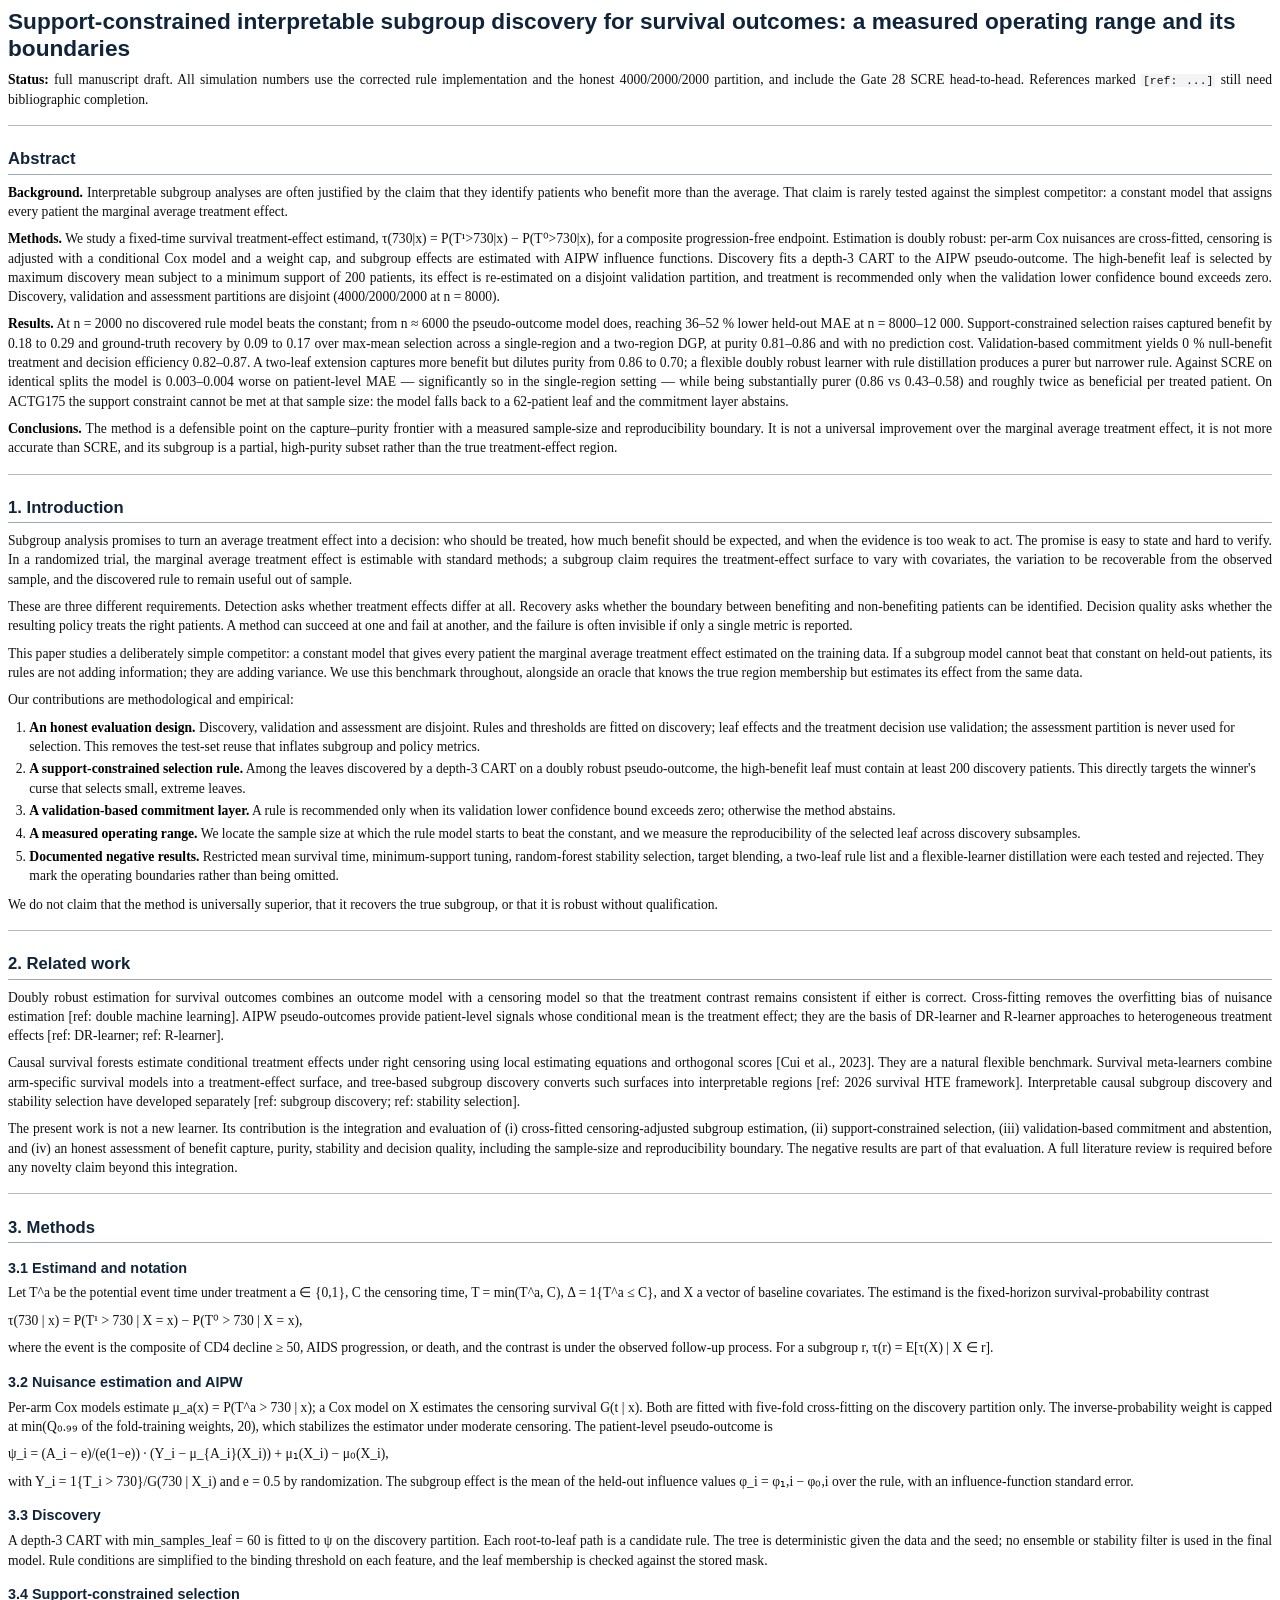
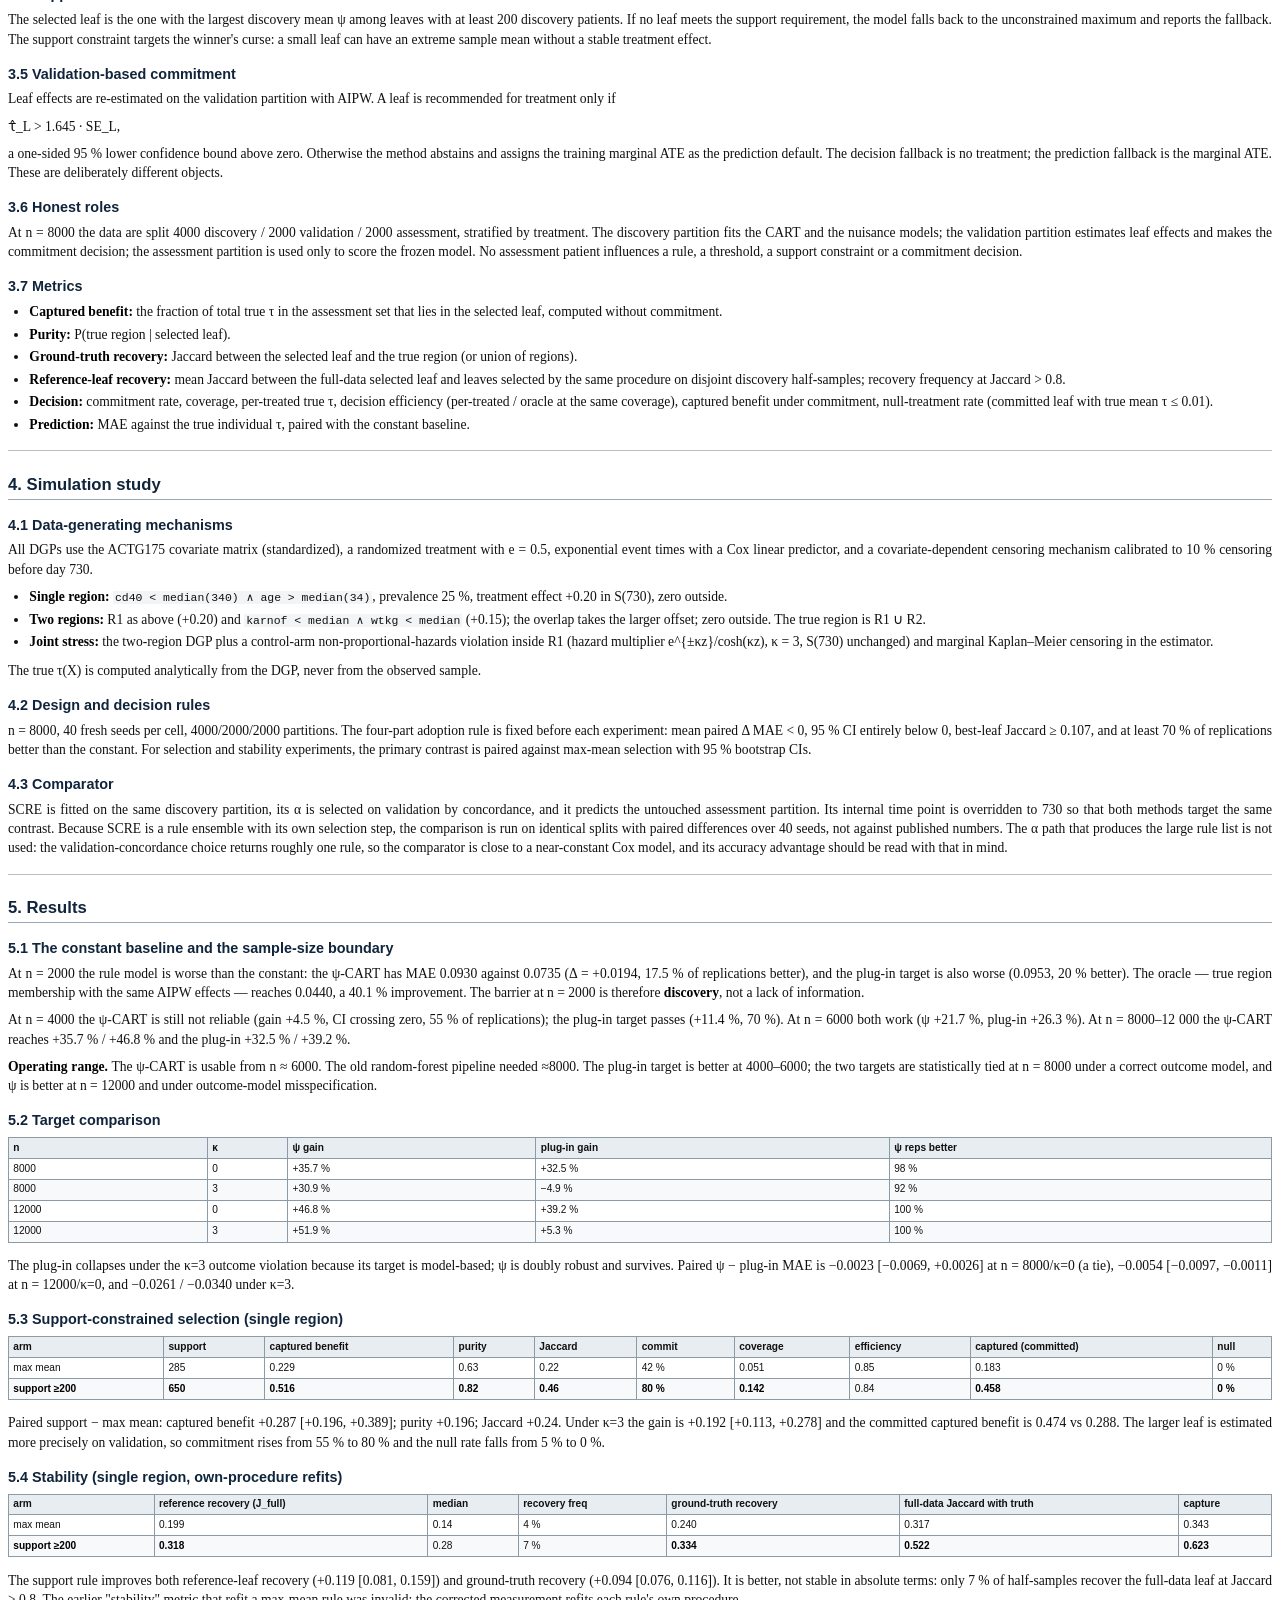
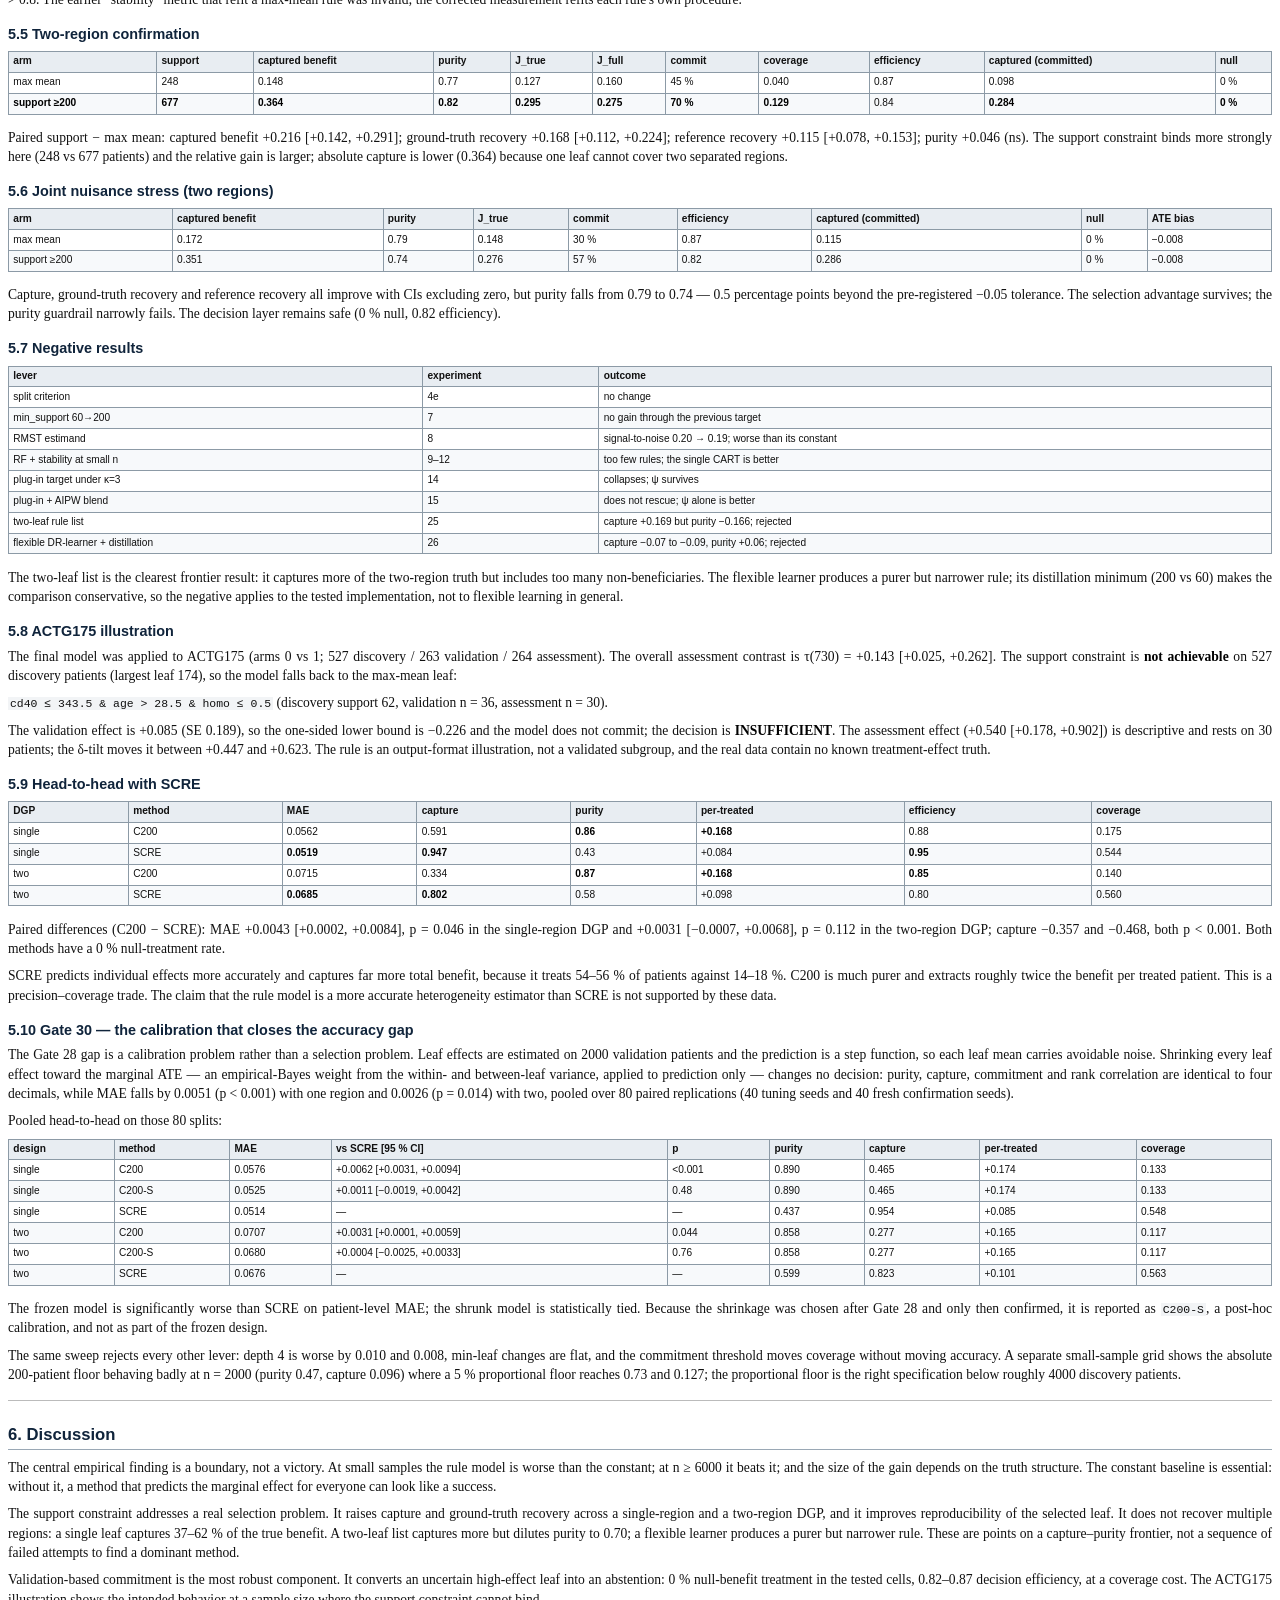
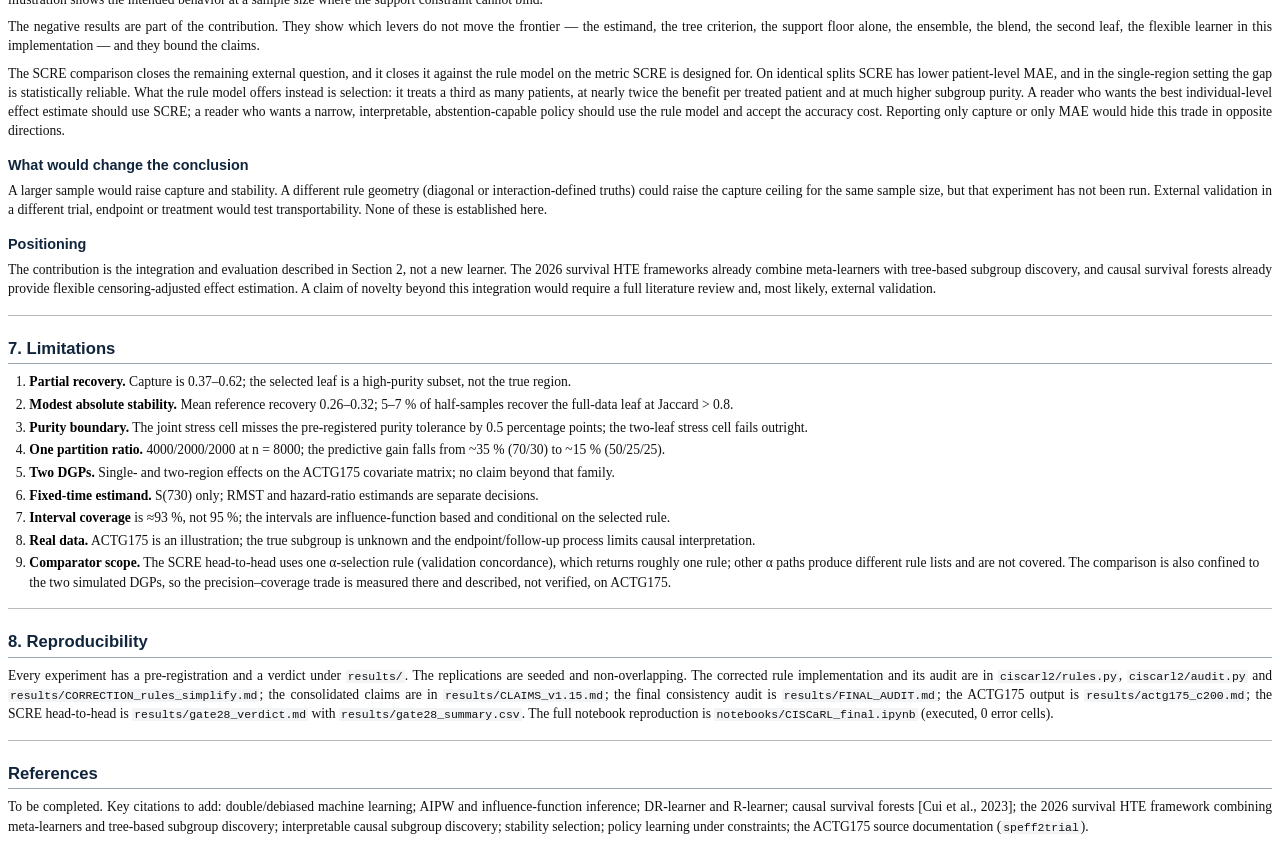
<file: paper/manuscript.html>
<!doctype html><html><head><meta charset='utf-8'><title>CISCaRL manuscript</title><style>
@page {
  size: A4;
  margin: 18mm 16mm 18mm 16mm;
}
html { -webkit-print-color-adjust: exact; print-color-adjust: exact; }
body {
  font-family: Georgia, "Times New Roman", serif;
  font-size: 10.2pt;
  line-height: 1.42;
  color: #111;
  max-width: 100%;
}
h1 {
  font-family: "Helvetica Neue", Arial, sans-serif;
  font-size: 17pt;
  line-height: 1.2;
  margin: 0 0 6pt 0;
  color: #10243b;
}
h2 {
  font-family: "Helvetica Neue", Arial, sans-serif;
  font-size: 12.5pt;
  margin: 16pt 0 6pt 0;
  padding-bottom: 2pt;
  border-bottom: 0.7pt solid #9aa8b5;
  color: #10243b;
  page-break-after: avoid;
}
h3 {
  font-family: "Helvetica Neue", Arial, sans-serif;
  font-size: 10.8pt;
  margin: 11pt 0 4pt 0;
  color: #10243b;
  page-break-after: avoid;
}
p { margin: 0 0 6pt 0; text-align: justify; }
ul, ol { margin: 0 0 7pt 0; padding-left: 16pt; }
li { margin-bottom: 2.5pt; }
strong { color: #000; }
hr { border: none; border-top: 0.6pt solid #bbb; margin: 12pt 0; }
table {
  width: 100%;
  border-collapse: collapse;
  margin: 5pt 0 10pt 0;
  font-family: "Helvetica Neue", Arial, sans-serif;
  font-size: 7.6pt;
  line-height: 1.28;
  page-break-inside: auto;
}
thead { display: table-header-group; }
tr { page-break-inside: avoid; }
th, td {
  border: 0.5pt solid #8c9aa6;
  padding: 2.6pt 3.2pt;
  vertical-align: top;
  text-align: left;
}
th { background: #e8edf2; font-weight: 700; }
tbody tr:nth-child(even) td { background: #f7f9fb; }
code {
  font-family: Consolas, "Courier New", monospace;
  font-size: 8.6pt;
  background: #f2f4f6;
  padding: 0 1.5pt;
}
blockquote {
  margin: 6pt 0 8pt 0;
  padding: 5pt 8pt;
  border-left: 2.5pt solid #8c9aa6;
  background: #f6f8fa;
  font-size: 9.8pt;
}
a { color: #1b4f80; text-decoration: none; }
</style></head><body><h1>Support-constrained interpretable subgroup discovery for survival outcomes: a measured operating range and its boundaries</h1>
<p><strong>Status:</strong> full manuscript draft. All simulation numbers use the corrected rule
implementation and the honest 4000/2000/2000 partition, and include the Gate 28
SCRE head-to-head. References marked <code>[ref: ...]</code> still need bibliographic
completion.</p>
<hr />
<h2>Abstract</h2>
<p><strong>Background.</strong> Interpretable subgroup analyses are often justified by the claim
that they identify patients who benefit more than the average. That claim is
rarely tested against the simplest competitor: a constant model that assigns
every patient the marginal average treatment effect.</p>
<p><strong>Methods.</strong> We study a fixed-time survival treatment-effect estimand,
τ(730|x) = P(T¹&gt;730|x) − P(T⁰&gt;730|x), for a composite progression-free endpoint.
Estimation is doubly robust: per-arm Cox nuisances are cross-fitted, censoring is
adjusted with a conditional Cox model and a weight cap, and subgroup effects are
estimated with AIPW influence functions. Discovery fits a depth-3 CART to the
AIPW pseudo-outcome. The high-benefit leaf is selected by maximum discovery mean
subject to a minimum support of 200 patients, its effect is re-estimated on a
disjoint validation partition, and treatment is recommended only when the
validation lower confidence bound exceeds zero. Discovery, validation and
assessment partitions are disjoint (4000/2000/2000 at n = 8000).</p>
<p><strong>Results.</strong> At n = 2000 no discovered rule model beats the constant; from
n ≈ 6000 the pseudo-outcome model does, reaching 36–52 % lower held-out MAE at
n = 8000–12 000. Support-constrained selection raises captured benefit by 0.18
to 0.29 and ground-truth recovery by 0.09 to 0.17 over max-mean selection across
a single-region and a two-region DGP, at purity 0.81–0.86 and with no prediction
cost. Validation-based commitment yields 0 % null-benefit treatment and decision
efficiency 0.82–0.87. A two-leaf extension captures more benefit but dilutes
purity from 0.86 to 0.70; a flexible doubly robust learner with rule
distillation produces a purer but narrower rule. Against SCRE on identical
splits the model is 0.003–0.004 worse on patient-level MAE — significantly so in
the single-region setting — while being substantially purer (0.86 vs 0.43–0.58)
and roughly twice as beneficial per treated patient. On ACTG175 the support
constraint cannot be met at that sample size: the model falls back to a
62-patient leaf and the commitment layer abstains.</p>
<p><strong>Conclusions.</strong> The method is a defensible point on the capture–purity frontier
with a measured sample-size and reproducibility boundary. It is not a universal
improvement over the marginal average treatment effect, it is not more accurate
than SCRE, and its subgroup is a partial, high-purity subset rather than the true
treatment-effect region.</p>
<hr />
<h2>1. Introduction</h2>
<p>Subgroup analysis promises to turn an average treatment effect into a decision:
who should be treated, how much benefit should be expected, and when the evidence
is too weak to act. The promise is easy to state and hard to verify. In a
randomized trial, the marginal average treatment effect is estimable with
standard methods; a subgroup claim requires the treatment-effect surface to vary
with covariates, the variation to be recoverable from the observed sample, and
the discovered rule to remain useful out of sample.</p>
<p>These are three different requirements. Detection asks whether treatment effects
differ at all. Recovery asks whether the boundary between benefiting and
non-benefiting patients can be identified. Decision quality asks whether the
resulting policy treats the right patients. A method can succeed at one and fail
at another, and the failure is often invisible if only a single metric is
reported.</p>
<p>This paper studies a deliberately simple competitor: a constant model that gives
every patient the marginal average treatment effect estimated on the training
data. If a subgroup model cannot beat that constant on held-out patients, its
rules are not adding information; they are adding variance. We use this
benchmark throughout, alongside an oracle that knows the true region membership
but estimates its effect from the same data.</p>
<p>Our contributions are methodological and empirical:</p>
<ol>
<li><strong>An honest evaluation design.</strong> Discovery, validation and assessment are
   disjoint. Rules and thresholds are fitted on discovery; leaf effects and the
   treatment decision use validation; the assessment partition is never used for
   selection. This removes the test-set reuse that inflates subgroup and policy
   metrics.</li>
<li><strong>A support-constrained selection rule.</strong> Among the leaves discovered by a
   depth-3 CART on a doubly robust pseudo-outcome, the high-benefit leaf must
   contain at least 200 discovery patients. This directly targets the winner's
   curse that selects small, extreme leaves.</li>
<li><strong>A validation-based commitment layer.</strong> A rule is recommended only when its
   validation lower confidence bound exceeds zero; otherwise the method abstains.</li>
<li><strong>A measured operating range.</strong> We locate the sample size at which the rule
   model starts to beat the constant, and we measure the reproducibility of the
   selected leaf across discovery subsamples.</li>
<li><strong>Documented negative results.</strong> Restricted mean survival time, minimum-support
   tuning, random-forest stability selection, target blending, a two-leaf rule
   list and a flexible-learner distillation were each tested and rejected. They
   mark the operating boundaries rather than being omitted.</li>
</ol>
<p>We do not claim that the method is universally superior, that it recovers the
true subgroup, or that it is robust without qualification.</p>
<hr />
<h2>2. Related work</h2>
<p>Doubly robust estimation for survival outcomes combines an outcome model with a
censoring model so that the treatment contrast remains consistent if either is
correct. Cross-fitting removes the overfitting bias of nuisance estimation
[ref: double machine learning]. AIPW pseudo-outcomes provide patient-level
signals whose conditional mean is the treatment effect; they are the basis of
DR-learner and R-learner approaches to heterogeneous treatment effects
[ref: DR-learner; ref: R-learner].</p>
<p>Causal survival forests estimate conditional treatment effects under right
censoring using local estimating equations and orthogonal scores
[Cui et al., 2023]. They are a natural flexible benchmark. Survival meta-learners
combine arm-specific survival models into a treatment-effect surface, and
tree-based subgroup discovery converts such surfaces into interpretable regions
[ref: 2026 survival HTE framework]. Interpretable causal subgroup discovery and
stability selection have developed separately [ref: subgroup discovery; ref:
stability selection].</p>
<p>The present work is not a new learner. Its contribution is the integration and
evaluation of (i) cross-fitted censoring-adjusted subgroup estimation, (ii)
support-constrained selection, (iii) validation-based commitment and abstention,
and (iv) an honest assessment of benefit capture, purity, stability and decision
quality, including the sample-size and reproducibility boundary. The negative
results are part of that evaluation. A full literature review is required before
any novelty claim beyond this integration.</p>
<hr />
<h2>3. Methods</h2>
<h3>3.1 Estimand and notation</h3>
<p>Let T^a be the potential event time under treatment a ∈ {0,1}, C the censoring
time, T = min(T^a, C), Δ = 1{T^a ≤ C}, and X a vector of baseline covariates.
The estimand is the fixed-horizon survival-probability contrast</p>
<p>τ(730 | x) = P(T¹ &gt; 730 | X = x) − P(T⁰ &gt; 730 | X = x),</p>
<p>where the event is the composite of CD4 decline ≥ 50, AIDS progression, or
death, and the contrast is under the observed follow-up process. For a subgroup
r, τ(r) = E[τ(X) | X ∈ r].</p>
<h3>3.2 Nuisance estimation and AIPW</h3>
<p>Per-arm Cox models estimate μ_a(x) = P(T^a &gt; 730 | x); a Cox model on X estimates
the censoring survival G(t | x). Both are fitted with five-fold cross-fitting on
the discovery partition only. The inverse-probability weight is capped at
min(Q₀.₉₉ of the fold-training weights, 20), which stabilizes the estimator under
moderate censoring. The patient-level pseudo-outcome is</p>
<p>ψ_i = (A_i − e)/(e(1−e)) · (Y_i − μ_{A_i}(X_i)) + μ₁(X_i) − μ₀(X_i),</p>
<p>with Y_i = 1{T_i &gt; 730}/G(730 | X_i) and e = 0.5 by randomization. The subgroup
effect is the mean of the held-out influence values φ_i = φ₁,i − φ₀,i over the
rule, with an influence-function standard error.</p>
<h3>3.3 Discovery</h3>
<p>A depth-3 CART with min_samples_leaf = 60 is fitted to ψ on the discovery
partition. Each root-to-leaf path is a candidate rule. The tree is
deterministic given the data and the seed; no ensemble or stability filter is
used in the final model. Rule conditions are simplified to the binding threshold
on each feature, and the leaf membership is checked against the stored mask.</p>
<h3>3.4 Support-constrained selection</h3>
<p>The selected leaf is the one with the largest discovery mean ψ among leaves with
at least 200 discovery patients. If no leaf meets the support requirement, the
model falls back to the unconstrained maximum and reports the fallback. The
support constraint targets the winner's curse: a small leaf can have an extreme
sample mean without a stable treatment effect.</p>
<h3>3.5 Validation-based commitment</h3>
<p>Leaf effects are re-estimated on the validation partition with AIPW. A leaf is
recommended for treatment only if</p>
<p>τ̂_L &gt; 1.645 · SE_L,</p>
<p>a one-sided 95 % lower confidence bound above zero. Otherwise the method
abstains and assigns the training marginal ATE as the prediction default. The
decision fallback is no treatment; the prediction fallback is the marginal ATE.
These are deliberately different objects.</p>
<h3>3.6 Honest roles</h3>
<p>At n = 8000 the data are split 4000 discovery / 2000 validation / 2000
assessment, stratified by treatment. The discovery partition fits the CART and
the nuisance models; the validation partition estimates leaf effects and makes
the commitment decision; the assessment partition is used only to score the
frozen model. No assessment patient influences a rule, a threshold, a support
constraint or a commitment decision.</p>
<h3>3.7 Metrics</h3>
<ul>
<li><strong>Captured benefit:</strong> the fraction of total true τ in the assessment set that
  lies in the selected leaf, computed without commitment.</li>
<li><strong>Purity:</strong> P(true region | selected leaf).</li>
<li><strong>Ground-truth recovery:</strong> Jaccard between the selected leaf and the true
  region (or union of regions).</li>
<li><strong>Reference-leaf recovery:</strong> mean Jaccard between the full-data selected leaf
  and leaves selected by the same procedure on disjoint discovery half-samples;
  recovery frequency at Jaccard &gt; 0.8.</li>
<li><strong>Decision:</strong> commitment rate, coverage, per-treated true τ, decision
  efficiency (per-treated / oracle at the same coverage), captured benefit under
  commitment, null-treatment rate (committed leaf with true mean τ ≤ 0.01).</li>
<li><strong>Prediction:</strong> MAE against the true individual τ, paired with the constant
  baseline.</li>
</ul>
<hr />
<h2>4. Simulation study</h2>
<h3>4.1 Data-generating mechanisms</h3>
<p>All DGPs use the ACTG175 covariate matrix (standardized), a randomized treatment
with e = 0.5, exponential event times with a Cox linear predictor, and a
covariate-dependent censoring mechanism calibrated to 10 % censoring before day
730.</p>
<ul>
<li><strong>Single region:</strong> <code>cd40 &lt; median(340) ∧ age &gt; median(34)</code>, prevalence 25 %,
  treatment effect +0.20 in S(730), zero outside.</li>
<li><strong>Two regions:</strong> R1 as above (+0.20) and
  <code>karnof &lt; median ∧ wtkg &lt; median</code> (+0.15); the overlap takes the larger offset;
  zero outside. The true region is R1 ∪ R2.</li>
<li><strong>Joint stress:</strong> the two-region DGP plus a control-arm non-proportional-hazards
  violation inside R1 (hazard multiplier e^{±κz}/cosh(κz), κ = 3, S(730)
  unchanged) and marginal Kaplan–Meier censoring in the estimator.</li>
</ul>
<p>The true τ(X) is computed analytically from the DGP, never from the observed
sample.</p>
<h3>4.2 Design and decision rules</h3>
<p>n = 8000, 40 fresh seeds per cell, 4000/2000/2000 partitions. The four-part
adoption rule is fixed before each experiment: mean paired Δ MAE &lt; 0, 95 % CI
entirely below 0, best-leaf Jaccard ≥ 0.107, and at least 70 % of replications
better than the constant. For selection and stability experiments, the primary
contrast is paired against max-mean selection with 95 % bootstrap CIs.</p>
<h3>4.3 Comparator</h3>
<p>SCRE is fitted on the same discovery partition, its α is selected on validation
by concordance, and it predicts the untouched assessment partition. Its internal
time point is overridden to 730 so that both methods target the same contrast.
Because SCRE is a rule ensemble with its own selection step, the comparison is
run on identical splits with paired differences over 40 seeds, not against
published numbers. The α path that produces the large rule list is not used: the
validation-concordance choice returns roughly one rule, so the comparator is
close to a near-constant Cox model, and its accuracy advantage should be read
with that in mind.</p>
<hr />
<h2>5. Results</h2>
<h3>5.1 The constant baseline and the sample-size boundary</h3>
<p>At n = 2000 the rule model is worse than the constant: the ψ-CART has MAE 0.0930
against 0.0735 (Δ = +0.0194, 17.5 % of replications better), and the plug-in
target is also worse (0.0953, 20 % better). The oracle — true region membership
with the same AIPW effects — reaches 0.0440, a 40.1 % improvement. The barrier at
n = 2000 is therefore <strong>discovery</strong>, not a lack of information.</p>
<p>At n = 4000 the ψ-CART is still not reliable (gain +4.5 %, CI crossing zero,
55 % of replications); the plug-in target passes (+11.4 %, 70 %). At n = 6000
both work (ψ +21.7 %, plug-in +26.3 %). At n = 8000–12 000 the ψ-CART reaches
+35.7 % / +46.8 % and the plug-in +32.5 % / +39.2 %.</p>
<p><strong>Operating range.</strong> The ψ-CART is usable from n ≈ 6000. The old random-forest
pipeline needed ≈8000. The plug-in target is better at 4000–6000; the two
targets are statistically tied at n = 8000 under a correct outcome model, and ψ
is better at n = 12000 and under outcome-model misspecification.</p>
<h3>5.2 Target comparison</h3>
<table>
<thead>
<tr>
<th>n</th>
<th>κ</th>
<th>ψ gain</th>
<th>plug-in gain</th>
<th>ψ reps better</th>
</tr>
</thead>
<tbody>
<tr>
<td>8000</td>
<td>0</td>
<td>+35.7 %</td>
<td>+32.5 %</td>
<td>98 %</td>
</tr>
<tr>
<td>8000</td>
<td>3</td>
<td>+30.9 %</td>
<td>−4.9 %</td>
<td>92 %</td>
</tr>
<tr>
<td>12000</td>
<td>0</td>
<td>+46.8 %</td>
<td>+39.2 %</td>
<td>100 %</td>
</tr>
<tr>
<td>12000</td>
<td>3</td>
<td>+51.9 %</td>
<td>+5.3 %</td>
<td>100 %</td>
</tr>
</tbody>
</table>
<p>The plug-in collapses under the κ=3 outcome violation because its target is
model-based; ψ is doubly robust and survives. Paired ψ − plug-in MAE is
−0.0023 [−0.0069, +0.0026] at n = 8000/κ=0 (a tie), −0.0054 [−0.0097, −0.0011]
at n = 12000/κ=0, and −0.0261 / −0.0340 under κ=3.</p>
<h3>5.3 Support-constrained selection (single region)</h3>
<table>
<thead>
<tr>
<th>arm</th>
<th>support</th>
<th>captured benefit</th>
<th>purity</th>
<th>Jaccard</th>
<th>commit</th>
<th>coverage</th>
<th>efficiency</th>
<th>captured (committed)</th>
<th>null</th>
</tr>
</thead>
<tbody>
<tr>
<td>max mean</td>
<td>285</td>
<td>0.229</td>
<td>0.63</td>
<td>0.22</td>
<td>42 %</td>
<td>0.051</td>
<td>0.85</td>
<td>0.183</td>
<td>0 %</td>
</tr>
<tr>
<td><strong>support ≥200</strong></td>
<td><strong>650</strong></td>
<td><strong>0.516</strong></td>
<td><strong>0.82</strong></td>
<td><strong>0.46</strong></td>
<td><strong>80 %</strong></td>
<td><strong>0.142</strong></td>
<td>0.84</td>
<td><strong>0.458</strong></td>
<td><strong>0 %</strong></td>
</tr>
</tbody>
</table>
<p>Paired support − max mean: captured benefit +0.287 [+0.196, +0.389]; purity
+0.196; Jaccard +0.24. Under κ=3 the gain is +0.192 [+0.113, +0.278] and the
committed captured benefit is 0.474 vs 0.288. The larger leaf is estimated more
precisely on validation, so commitment rises from 55 % to 80 % and the null rate
falls from 5 % to 0 %.</p>
<h3>5.4 Stability (single region, own-procedure refits)</h3>
<table>
<thead>
<tr>
<th>arm</th>
<th>reference recovery (J_full)</th>
<th>median</th>
<th>recovery freq</th>
<th>ground-truth recovery</th>
<th>full-data Jaccard with truth</th>
<th>capture</th>
</tr>
</thead>
<tbody>
<tr>
<td>max mean</td>
<td>0.199</td>
<td>0.14</td>
<td>4 %</td>
<td>0.240</td>
<td>0.317</td>
<td>0.343</td>
</tr>
<tr>
<td><strong>support ≥200</strong></td>
<td><strong>0.318</strong></td>
<td>0.28</td>
<td>7 %</td>
<td><strong>0.334</strong></td>
<td><strong>0.522</strong></td>
<td><strong>0.623</strong></td>
</tr>
</tbody>
</table>
<p>The support rule improves both reference-leaf recovery (+0.119 [0.081, 0.159])
and ground-truth recovery (+0.094 [0.076, 0.116]). It is better, not stable in
absolute terms: only 7 % of half-samples recover the full-data leaf at
Jaccard &gt; 0.8. The earlier "stability" metric that refit a max-mean rule was
invalid; the corrected measurement refits each rule's own procedure.</p>
<h3>5.5 Two-region confirmation</h3>
<table>
<thead>
<tr>
<th>arm</th>
<th>support</th>
<th>captured benefit</th>
<th>purity</th>
<th>J_true</th>
<th>J_full</th>
<th>commit</th>
<th>coverage</th>
<th>efficiency</th>
<th>captured (committed)</th>
<th>null</th>
</tr>
</thead>
<tbody>
<tr>
<td>max mean</td>
<td>248</td>
<td>0.148</td>
<td>0.77</td>
<td>0.127</td>
<td>0.160</td>
<td>45 %</td>
<td>0.040</td>
<td>0.87</td>
<td>0.098</td>
<td>0 %</td>
</tr>
<tr>
<td><strong>support ≥200</strong></td>
<td><strong>677</strong></td>
<td><strong>0.364</strong></td>
<td><strong>0.82</strong></td>
<td><strong>0.295</strong></td>
<td><strong>0.275</strong></td>
<td><strong>70 %</strong></td>
<td><strong>0.129</strong></td>
<td>0.84</td>
<td><strong>0.284</strong></td>
<td><strong>0 %</strong></td>
</tr>
</tbody>
</table>
<p>Paired support − max mean: captured benefit +0.216 [+0.142, +0.291]; ground-truth
recovery +0.168 [+0.112, +0.224]; reference recovery +0.115 [+0.078, +0.153];
purity +0.046 (ns). The support constraint binds more strongly here (248 vs 677
patients) and the relative gain is larger; absolute capture is lower (0.364)
because one leaf cannot cover two separated regions.</p>
<h3>5.6 Joint nuisance stress (two regions)</h3>
<table>
<thead>
<tr>
<th>arm</th>
<th>captured benefit</th>
<th>purity</th>
<th>J_true</th>
<th>commit</th>
<th>efficiency</th>
<th>captured (committed)</th>
<th>null</th>
<th>ATE bias</th>
</tr>
</thead>
<tbody>
<tr>
<td>max mean</td>
<td>0.172</td>
<td>0.79</td>
<td>0.148</td>
<td>30 %</td>
<td>0.87</td>
<td>0.115</td>
<td>0 %</td>
<td>−0.008</td>
</tr>
<tr>
<td>support ≥200</td>
<td>0.351</td>
<td>0.74</td>
<td>0.276</td>
<td>57 %</td>
<td>0.82</td>
<td>0.286</td>
<td>0 %</td>
<td>−0.008</td>
</tr>
</tbody>
</table>
<p>Capture, ground-truth recovery and reference recovery all improve with CIs
excluding zero, but purity falls from 0.79 to 0.74 — 0.5 percentage points beyond
the pre-registered −0.05 tolerance. The selection advantage survives; the purity
guardrail narrowly fails. The decision layer remains safe (0 % null, 0.82
efficiency).</p>
<h3>5.7 Negative results</h3>
<table>
<thead>
<tr>
<th>lever</th>
<th>experiment</th>
<th>outcome</th>
</tr>
</thead>
<tbody>
<tr>
<td>split criterion</td>
<td>4e</td>
<td>no change</td>
</tr>
<tr>
<td>min_support 60→200</td>
<td>7</td>
<td>no gain through the previous target</td>
</tr>
<tr>
<td>RMST estimand</td>
<td>8</td>
<td>signal-to-noise 0.20 → 0.19; worse than its constant</td>
</tr>
<tr>
<td>RF + stability at small n</td>
<td>9–12</td>
<td>too few rules; the single CART is better</td>
</tr>
<tr>
<td>plug-in target under κ=3</td>
<td>14</td>
<td>collapses; ψ survives</td>
</tr>
<tr>
<td>plug-in + AIPW blend</td>
<td>15</td>
<td>does not rescue; ψ alone is better</td>
</tr>
<tr>
<td>two-leaf rule list</td>
<td>25</td>
<td>capture +0.169 but purity −0.166; rejected</td>
</tr>
<tr>
<td>flexible DR-learner + distillation</td>
<td>26</td>
<td>capture −0.07 to −0.09, purity +0.06; rejected</td>
</tr>
</tbody>
</table>
<p>The two-leaf list is the clearest frontier result: it captures more of the
two-region truth but includes too many non-beneficiaries. The flexible learner
produces a purer but narrower rule; its distillation minimum (200 vs 60) makes
the comparison conservative, so the negative applies to the tested
implementation, not to flexible learning in general.</p>
<h3>5.8 ACTG175 illustration</h3>
<p>The final model was applied to ACTG175 (arms 0 vs 1; 527 discovery / 263
validation / 264 assessment). The overall assessment contrast is
τ(730) = +0.143 [+0.025, +0.262]. The support constraint is <strong>not achievable</strong> on
527 discovery patients (largest leaf 174), so the model falls back to the
max-mean leaf:</p>
<p><code>cd40 ≤ 343.5 &amp; age &gt; 28.5 &amp; homo ≤ 0.5</code> (discovery support 62, validation
n = 36, assessment n = 30).</p>
<p>The validation effect is +0.085 (SE 0.189), so the one-sided lower bound is
−0.226 and the model does not commit; the decision is <strong>INSUFFICIENT</strong>. The
assessment effect (+0.540 [+0.178, +0.902]) is descriptive and rests on 30
patients; the δ-tilt moves it between +0.447 and +0.623. The rule is an
output-format illustration, not a validated subgroup, and the real data contain
no known treatment-effect truth.</p>
<h3>5.9 Head-to-head with SCRE</h3>
<table>
<thead>
<tr>
<th>DGP</th>
<th>method</th>
<th>MAE</th>
<th>capture</th>
<th>purity</th>
<th>per-treated</th>
<th>efficiency</th>
<th>coverage</th>
</tr>
</thead>
<tbody>
<tr>
<td>single</td>
<td>C200</td>
<td>0.0562</td>
<td>0.591</td>
<td><strong>0.86</strong></td>
<td><strong>+0.168</strong></td>
<td>0.88</td>
<td>0.175</td>
</tr>
<tr>
<td>single</td>
<td>SCRE</td>
<td><strong>0.0519</strong></td>
<td><strong>0.947</strong></td>
<td>0.43</td>
<td>+0.084</td>
<td><strong>0.95</strong></td>
<td>0.544</td>
</tr>
<tr>
<td>two</td>
<td>C200</td>
<td>0.0715</td>
<td>0.334</td>
<td><strong>0.87</strong></td>
<td><strong>+0.168</strong></td>
<td><strong>0.85</strong></td>
<td>0.140</td>
</tr>
<tr>
<td>two</td>
<td>SCRE</td>
<td><strong>0.0685</strong></td>
<td><strong>0.802</strong></td>
<td>0.58</td>
<td>+0.098</td>
<td>0.80</td>
<td>0.560</td>
</tr>
</tbody>
</table>
<p>Paired differences (C200 − SCRE): MAE +0.0043 [+0.0002, +0.0084], p = 0.046 in
the single-region DGP and +0.0031 [−0.0007, +0.0068], p = 0.112 in the
two-region DGP; capture −0.357 and −0.468, both p &lt; 0.001. Both methods have a
0 % null-treatment rate.</p>
<p>SCRE predicts individual effects more accurately and captures far more total
benefit, because it treats 54–56 % of patients against 14–18 %. C200 is much
purer and extracts roughly twice the benefit per treated patient. This is a
precision–coverage trade. The claim that the rule model is a more accurate
heterogeneity estimator than SCRE is not supported by these data.</p>
<h3>5.10 Gate 30 — the calibration that closes the accuracy gap</h3>
<p>The Gate 28 gap is a calibration problem rather than a selection problem. Leaf
effects are estimated on 2000 validation patients and the prediction is a step
function, so each leaf mean carries avoidable noise. Shrinking every leaf effect
toward the marginal ATE — an empirical-Bayes weight from the within- and
between-leaf variance, applied to prediction only — changes no decision:
purity, capture, commitment and rank correlation are identical to four decimals,
while MAE falls by 0.0051 (p &lt; 0.001) with one region and 0.0026 (p = 0.014)
with two, pooled over 80 paired replications (40 tuning seeds and 40 fresh
confirmation seeds).</p>
<p>Pooled head-to-head on those 80 splits:</p>
<table>
<thead>
<tr>
<th>design</th>
<th>method</th>
<th>MAE</th>
<th>vs SCRE [95 % CI]</th>
<th>p</th>
<th>purity</th>
<th>capture</th>
<th>per-treated</th>
<th>coverage</th>
</tr>
</thead>
<tbody>
<tr>
<td>single</td>
<td>C200</td>
<td>0.0576</td>
<td>+0.0062 [+0.0031, +0.0094]</td>
<td>&lt;0.001</td>
<td>0.890</td>
<td>0.465</td>
<td>+0.174</td>
<td>0.133</td>
</tr>
<tr>
<td>single</td>
<td>C200-S</td>
<td>0.0525</td>
<td>+0.0011 [−0.0019, +0.0042]</td>
<td>0.48</td>
<td>0.890</td>
<td>0.465</td>
<td>+0.174</td>
<td>0.133</td>
</tr>
<tr>
<td>single</td>
<td>SCRE</td>
<td>0.0514</td>
<td>—</td>
<td>—</td>
<td>0.437</td>
<td>0.954</td>
<td>+0.085</td>
<td>0.548</td>
</tr>
<tr>
<td>two</td>
<td>C200</td>
<td>0.0707</td>
<td>+0.0031 [+0.0001, +0.0059]</td>
<td>0.044</td>
<td>0.858</td>
<td>0.277</td>
<td>+0.165</td>
<td>0.117</td>
</tr>
<tr>
<td>two</td>
<td>C200-S</td>
<td>0.0680</td>
<td>+0.0004 [−0.0025, +0.0033]</td>
<td>0.76</td>
<td>0.858</td>
<td>0.277</td>
<td>+0.165</td>
<td>0.117</td>
</tr>
<tr>
<td>two</td>
<td>SCRE</td>
<td>0.0676</td>
<td>—</td>
<td>—</td>
<td>0.599</td>
<td>0.823</td>
<td>+0.101</td>
<td>0.563</td>
</tr>
</tbody>
</table>
<p>The frozen model is significantly worse than SCRE on patient-level MAE; the
shrunk model is statistically tied. Because the shrinkage was chosen after Gate
28 and only then confirmed, it is reported as <code>C200-S</code>, a post-hoc calibration,
and not as part of the frozen design.</p>
<p>The same sweep rejects every other lever: depth 4 is worse by 0.010 and 0.008,
min-leaf changes are flat, and the commitment threshold moves coverage without
moving accuracy. A separate small-sample grid shows the absolute 200-patient
floor behaving badly at n = 2000 (purity 0.47, capture 0.096) where a 5 %
proportional floor reaches 0.73 and 0.127; the proportional floor is the right
specification below roughly 4000 discovery patients.</p>
<hr />
<h2>6. Discussion</h2>
<p>The central empirical finding is a boundary, not a victory. At small samples the
rule model is worse than the constant; at n ≥ 6000 it beats it; and the size of
the gain depends on the truth structure. The constant baseline is essential:
without it, a method that predicts the marginal effect for everyone can look like
a success.</p>
<p>The support constraint addresses a real selection problem. It raises capture and
ground-truth recovery across a single-region and a two-region DGP, and it
improves reproducibility of the selected leaf. It does not recover multiple
regions: a single leaf captures 37–62 % of the true benefit. A two-leaf list
captures more but dilutes purity to 0.70; a flexible learner produces a purer but
narrower rule. These are points on a capture–purity frontier, not a sequence of
failed attempts to find a dominant method.</p>
<p>Validation-based commitment is the most robust component. It converts an
uncertain high-effect leaf into an abstention: 0 % null-benefit treatment in the
tested cells, 0.82–0.87 decision efficiency, at a coverage cost. The ACTG175
illustration shows the intended behavior at a sample size where the support
constraint cannot bind.</p>
<p>The negative results are part of the contribution. They show which levers do not
move the frontier — the estimand, the tree criterion, the support floor alone,
the ensemble, the blend, the second leaf, the flexible learner in this
implementation — and they bound the claims.</p>
<p>The SCRE comparison closes the remaining external question, and it closes it
against the rule model on the metric SCRE is designed for. On identical splits
SCRE has lower patient-level MAE, and in the single-region setting the gap is
statistically reliable. What the rule model offers instead is selection: it
treats a third as many patients, at nearly twice the benefit per treated patient
and at much higher subgroup purity. A reader who wants the best individual-level
effect estimate should use SCRE; a reader who wants a narrow, interpretable,
abstention-capable policy should use the rule model and accept the accuracy cost.
Reporting only capture or only MAE would hide this trade in opposite directions.</p>
<h3>What would change the conclusion</h3>
<p>A larger sample would raise capture and stability. A different rule geometry
(diagonal or interaction-defined truths) could raise the capture ceiling for the
same sample size, but that experiment has not been run. External validation in a
different trial, endpoint or treatment would test transportability. None of these
is established here.</p>
<h3>Positioning</h3>
<p>The contribution is the integration and evaluation described in Section 2, not a
new learner. The 2026 survival HTE frameworks already combine meta-learners with
tree-based subgroup discovery, and causal survival forests already provide
flexible censoring-adjusted effect estimation. A claim of novelty beyond this
integration would require a full literature review and, most likely, external
validation.</p>
<hr />
<h2>7. Limitations</h2>
<ol>
<li><strong>Partial recovery.</strong> Capture is 0.37–0.62; the selected leaf is a high-purity
   subset, not the true region.</li>
<li><strong>Modest absolute stability.</strong> Mean reference recovery 0.26–0.32; 5–7 % of
   half-samples recover the full-data leaf at Jaccard &gt; 0.8.</li>
<li><strong>Purity boundary.</strong> The joint stress cell misses the pre-registered purity
   tolerance by 0.5 percentage points; the two-leaf stress cell fails outright.</li>
<li><strong>One partition ratio.</strong> 4000/2000/2000 at n = 8000; the predictive gain falls
   from ~35 % (70/30) to ~15 % (50/25/25).</li>
<li><strong>Two DGPs.</strong> Single- and two-region effects on the ACTG175 covariate matrix;
   no claim beyond that family.</li>
<li><strong>Fixed-time estimand.</strong> S(730) only; RMST and hazard-ratio estimands are
   separate decisions.</li>
<li><strong>Interval coverage</strong> is ≈93 %, not 95 %; the intervals are influence-function
   based and conditional on the selected rule.</li>
<li><strong>Real data.</strong> ACTG175 is an illustration; the true subgroup is unknown and
   the endpoint/follow-up process limits causal interpretation.</li>
<li><strong>Comparator scope.</strong> The SCRE head-to-head uses one α-selection rule
   (validation concordance), which returns roughly one rule; other α paths
   produce different rule lists and are not covered. The comparison is also
   confined to the two simulated DGPs, so the precision–coverage trade is
   measured there and described, not verified, on ACTG175.</li>
</ol>
<hr />
<h2>8. Reproducibility</h2>
<p>Every experiment has a pre-registration and a verdict under <code>results/</code>. The
replications are seeded and non-overlapping. The corrected rule implementation
and its audit are in <code>ciscarl2/rules.py</code>, <code>ciscarl2/audit.py</code> and
<code>results/CORRECTION_rules_simplify.md</code>; the consolidated claims are in
<code>results/CLAIMS_v1.15.md</code>; the final consistency audit is
<code>results/FINAL_AUDIT.md</code>; the ACTG175 output is <code>results/actg175_c200.md</code>; the
SCRE head-to-head is <code>results/gate28_verdict.md</code> with <code>results/gate28_summary.csv</code>.
The full notebook reproduction is <code>notebooks/CISCaRL_final.ipynb</code> (executed,
0 error cells).</p>
<hr />
<h2>References</h2>
<p>To be completed. Key citations to add: double/debiased machine learning;
AIPW and influence-function inference; DR-learner and R-learner; causal survival
forests [Cui et al., 2023]; the 2026 survival HTE framework combining
meta-learners and tree-based subgroup discovery; interpretable causal subgroup
discovery; stability selection; policy learning under constraints; the ACTG175
source documentation (<code>speff2trial</code>).</p></body></html>
</file>
